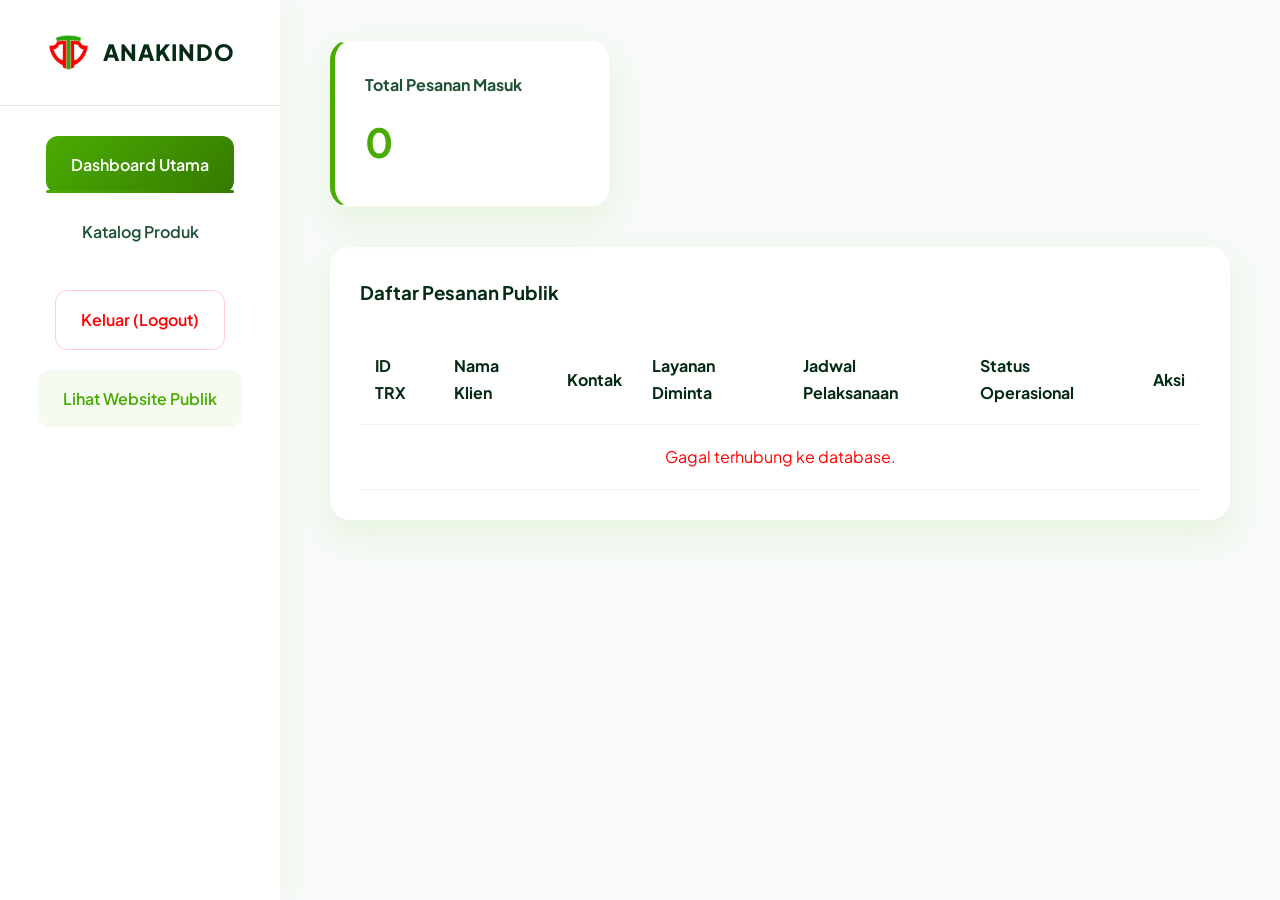
<file: admin.html>
<!DOCTYPE html>
<html lang="id">
<head>
    <meta charset="UTF-8">
    <meta name="viewport" content="width=device-width, initial-scale=1.0">
    <title>Dashboard Admin - ANAKINDO</title>
    <link rel="stylesheet" href="assets/css/style.css">
    <script>    
        function logoutAdmin() {
            try { localStorage.removeItem('isAdmin'); } catch(e) {}
            window.location.replace('login.html');
        }
    </script>
    <style>
        body { background-color: var(--bg-light); display: flex; margin: 0; min-height: 100vh; overflow-x: hidden; }
        .admin-sidebar { width: 280px; background: var(--white); box-shadow: 5px 0 25px rgba(74, 172, 2, 0.05); position: fixed; height: 100vh; display: flex; flex-direction: column; z-index: 2000; transition: transform 0.4s ease; }
        .admin-nav { padding: 30px 20px; display: flex; flex-direction: column; gap: 10px; }
        .admin-nav a { text-decoration: none; color: var(--text-muted); font-weight: 600; padding: 15px 25px; border-radius: 12px; transition: all 0.3s ease; cursor: pointer; }
        .admin-nav a:hover, .admin-nav a.active { background: var(--fade-green); color: var(--white); }
        .admin-main { margin-left: 280px; width: calc(100% - 280px); padding: 40px 50px; transition: margin 0.4s ease, width 0.4s ease; }
        .stat-grid { display: grid; grid-template-columns: repeat(3, 1fr); gap: 30px; margin-bottom: 40px; }
        .stat-card { background: var(--white); padding: 30px; border-radius: 20px; box-shadow: var(--shadow-float); position: relative; border: 1px solid rgba(74, 172, 2, 0.05); }
        .admin-table-container { background: var(--white); border-radius: 20px; padding: 30px; box-shadow: var(--shadow-float); margin-bottom: 30px; }
        table { width: 100%; border-collapse: collapse; }
        th, td { padding: 18px 15px; text-align: left; border-bottom: 1px solid rgba(74, 172, 2, 0.1); }
        .admin-mobile-toggle { display: none; }
        
        /* Styling untuk dropdown status */
        .select-status { padding: 8px 12px; border-radius: 8px; border: 1px solid rgba(74, 172, 2, 0.3); background: var(--bg-light); font-weight: 600; color: var(--text-main); cursor: pointer; outline: none; }
        .select-status:focus { border-color: var(--brand-green); }

        @media (max-width: 992px) {
            .admin-sidebar { transform: translateX(-100%); } 
            .admin-sidebar.active { transform: translateX(0); } 
            .admin-main { margin-left: 0; width: 100%; padding: 20px; padding-top: 80px; } 
            .admin-mobile-toggle { display: block; position: fixed; top: 15px; left: 15px; z-index: 2001; background: var(--fade-green); color: var(--white); border: none; padding: 10px 15px; border-radius: 8px; cursor: pointer; box-shadow: var(--shadow-btn); font-weight: bold; }
            .stat-grid { grid-template-columns: 1fr; gap: 20px; margin-bottom: 30px;}
            .admin-table-container { overflow-x: auto; padding: 15px; }
            table { min-width: 800px; } 
        }
    </style>
</head>
<body>
    
    <button class="admin-mobile-toggle" id="adminToggle" onclick="var sidebar = document.getElementById('adminSidebar'); sidebar.classList.toggle('active'); this.innerHTML = sidebar.classList.contains('active') ? '✕ Tutup' : '☰ Menu Admin';">☰ Menu Admin</button>
    
    <aside class="admin-sidebar" id="adminSidebar">
        <div class="admin-logo" style="display: flex; align-items: center; justify-content: center; gap: 12px; padding: 30px; border-bottom: 1px solid rgba(0,0,0,0.1);">
            <img src="assets/img/logo.png" alt="Logo" style="max-width: 45px;">
            <span class="logo-text" style="font-size: 1.4rem; font-weight: 800; color: var(--text-main);">ANAKINDO</span>
        </div>
        <nav class="admin-nav">
            <a id="nav-dashboard" class="active" onclick="gantiTab('dashboard')">Dashboard Utama</a>
            <a id="nav-katalog" onclick="gantiTab('katalog')">Katalog Produk</a>
            <a onclick="logoutAdmin()" style="color: var(--brand-red); border: 1px solid rgba(252, 3, 3, 0.2); margin-top: 20px;">Keluar (Logout)</a>
            <a href="index.html" style="margin-top: 10px; text-align: center; background: rgba(74, 172, 2, 0.05); color: var(--brand-green);">Lihat Website Publik</a>
        </nav>
    </aside>

    <main class="admin-main">
        
        <div id="tab-dashboard">
            <div class="stat-grid">
                <div class="stat-card" style="border-left: 5px solid var(--brand-green);">
                    <h4 style="margin:0; color:var(--text-muted);">Total Pesanan Masuk</h4>
                    <h2 id="totalPesanan" style="font-size: 2.5rem; color: var(--brand-green); margin: 10px 0 0 0;">0</h2>
                </div>
            </div>

            <div class="admin-table-container">
                <h3 style="margin-bottom: 25px; color: var(--text-main);">Daftar Pesanan Publik</h3>
                <table>
                    <thead>
                        <tr>
                            <th>ID TRX</th>
                            <th>Nama Klien</th>
                            <th>Kontak</th>
                            <th>Layanan Diminta</th>
                            <th>Jadwal Pelaksanaan</th>
                            <th>Status Operasional</th>
                            <th>Aksi</th>
                        </tr>
                    </thead>
                    <tbody id="tabelAdminLokal">
                        </tbody>
                </table>
            </div>
        </div>

        <div id="tab-katalog" style="display: none;">
            <div class="admin-table-container">
                <div style="display: flex; justify-content: space-between; align-items: center; margin-bottom: 25px;">
                    <h3 style="margin: 0; color: var(--text-main);">Manajemen Katalog Jasa</h3>
                    <button class="btn-sm" style="background: var(--brand-green); padding: 10px 20px; font-size: 1rem;">+ Tambah Jasa Baru</button>
                </div>
                <table>
                    <thead>
                        <tr>
                            <th>ID Jasa</th>
                            <th>Nama Layanan</th>
                            <th>Kategori</th>
                            <th>Harga Dasar (Rp)</th>
                            <th>Satuan</th>
                        </tr>
                    </thead>
                    <tbody id="tabelKatalog">
                        </tbody>
                </table>
            </div>
        </div>

    </main>

    <script>
        // FUNGSI BERPINDAH TAB
        function gantiTab(tab) {
            document.getElementById('tab-dashboard').style.display = tab === 'dashboard' ? 'block' : 'none';
            document.getElementById('tab-katalog').style.display = tab === 'katalog' ? 'block' : 'none';

            document.getElementById('nav-dashboard').classList.toggle('active', tab === 'dashboard');
            document.getElementById('nav-katalog').classList.toggle('active', tab === 'katalog');

            if(tab === 'katalog') {
                muatDataKatalog();
            } else {
                muatDataPesanan();
            }
        }

        // FUNGSI MEMUAT DATA PESANAN DARI DATABASE
        async function muatDataPesanan() {
            var tbody = document.getElementById('tabelAdminLokal');
            var totalEl = document.getElementById('totalPesanan');
            
            try {
                // UBAH 'nama_folder_anda' sesuai folder XAMPP Anda
                const response = await fetch('http://localhost/anakindo/get_pesanan.php');
                const result = await response.json();
                
                if (result.sukses) {
                    const orders = result.data;
                    if (totalEl) totalEl.innerText = orders.length;
                    
                    if (orders.length === 0) {
                        tbody.innerHTML = '<tr><td colspan="7" style="text-align:center; padding: 30px; color: #888;">Belum ada pesanan masuk di database.</td></tr>';
                        return;
                    }
                    
                    tbody.innerHTML = '';
                    orders.forEach(function(order) {
                        var detailPopUp = "LOKASI:\\n" + (order.alamat || "Tidak ada") + "\\n\\nKELUHAN / KEBUTUHAN:\\n" + (order.deskripsi || "Tidak ada");
                        var nomorWA = order.nomor ? order.nomor.replace(/^0/, '62') : '';
                        var teksSapaan = `Halo Kak ${order.nama}, saya admin dari ANAKINDO. \n\nKami telah menerima pesanan Anda untuk layanan *${order.layanan}* yang dijadwalkan pada tanggal *${order.tanggal || '-'}*. \n\nApakah kita bisa berdiskusi lebih lanjut mengenai detail persiapan dan lokasinya?`;
                        var pesanURL = encodeURIComponent(teksSapaan);
                        
                        tbody.innerHTML += `
                            <tr>
                                <td style="font-weight: bold; color: var(--brand-green);">#${order.order_id}</td>
                                <td>${order.nama}</td>
                                <td>
                                    ${order.nomor || '-'}<br>
                                    ${order.nomor ? `<a href="https://wa.me/${nomorWA}?text=${pesanURL}" target="_blank" style="color: var(--brand-green); font-size: 0.8rem; text-decoration: none; font-weight: bold;">💬 Chat WA</a>` : ''}
                                </td>
                                <td>${order.layanan}</td>
                                <td><strong>${order.tanggal || '-'}</strong> | ${order.waktu || '-'} WIB</td> 
                                
                                <td>
                                    <select class="select-status" onchange="ubahStatus('${order.order_id}', this.value)">
                                        <option value="Menunggu" ${order.status === 'Menunggu' ? 'selected' : ''}>Menunggu</option>
                                        <option value="Diproses" ${order.status === 'Diproses' ? 'selected' : ''}>Diproses</option>
                                        <option value="Selesai" ${order.status === 'Selesai' ? 'selected' : ''}>Selesai</option>
                                        <option value="Batal" ${order.status === 'Batal' ? 'selected' : ''}>Batal</option>
                                    </select>
                                </td>

                                <td><button class="btn-sm" style="background: var(--fade-green); color: white; border: none; padding: 8px 15px; border-radius: 5px; cursor: pointer;" onclick="alert('${detailPopUp}')">Detail</button></td>
                            </tr>
                        `;
                    });
                }
            } catch (error) {
                console.error("Error:", error);
                tbody.innerHTML = '<tr><td colspan="7" style="text-align:center; color: red;">Gagal terhubung ke database.</td></tr>';
            }
        }

        // FUNGSI MEMUAT DATA KATALOG
        async function muatDataKatalog() {
            var tbody = document.getElementById('tabelKatalog');
            try {
                // UBAH 'nama_folder_anda' sesuai folder XAMPP Anda
                const response = await fetch('http://localhost/anakindo/get_katalog.php');
                const result = await response.json();
                
                if (result.sukses) {
                    tbody.innerHTML = '';
                    result.data.forEach(function(item) {
                        // Format angka ke Rupiah
                        var harga = new Intl.NumberFormat('id-ID').format(item.harga_dasar);
                        
                        tbody.innerHTML += `
                            <tr>
                                <td style="font-weight: bold; color: var(--text-muted);">SVC-${item.id}</td>
                                <td style="font-weight: 600;">${item.nama_layanan}</td>
                                <td>${item.kategori}</td>
                                <td>Rp ${harga}</td>
                                <td>Per ${item.satuan_harga}</td>
                            </tr>
                        `;
                    });
                }
            } catch (error) {
                tbody.innerHTML = '<tr><td colspan="5" style="text-align:center; color: red;">Gagal memuat katalog.</td></tr>';
            }
        }

        // FUNGSI MENGUBAH STATUS PESANAN KE DATABASE
        async function ubahStatus(orderId, statusBaru) {
            try {
                // UBAH 'nama_folder_anda' sesuai folder XAMPP Anda
                const response = await fetch('http://localhost/anakindo/update_status.php', {
                    method: 'POST',
                    headers: { 'Content-Type': 'application/json' },
                    body: JSON.stringify({ order_id: orderId, status_baru: statusBaru })
                });

                const result = await response.json();
                if (result.sukses) {
                    alert(`Status pesanan #${orderId} berhasil diubah menjadi ${statusBaru}.`);
                } else {
                    alert("Gagal mengubah status: " + result.pesan);
                    muatDataPesanan(); // Kembalikan tabel ke kondisi awal jika gagal
                }
            } catch (error) {
                alert("Terjadi kesalahan jaringan.");
                muatDataPesanan();
            }
        }

        // Muat data pesanan pertama kali halaman dibuka
        document.addEventListener("DOMContentLoaded", muatDataPesanan);
    </script>
</body>
</html>
</file>
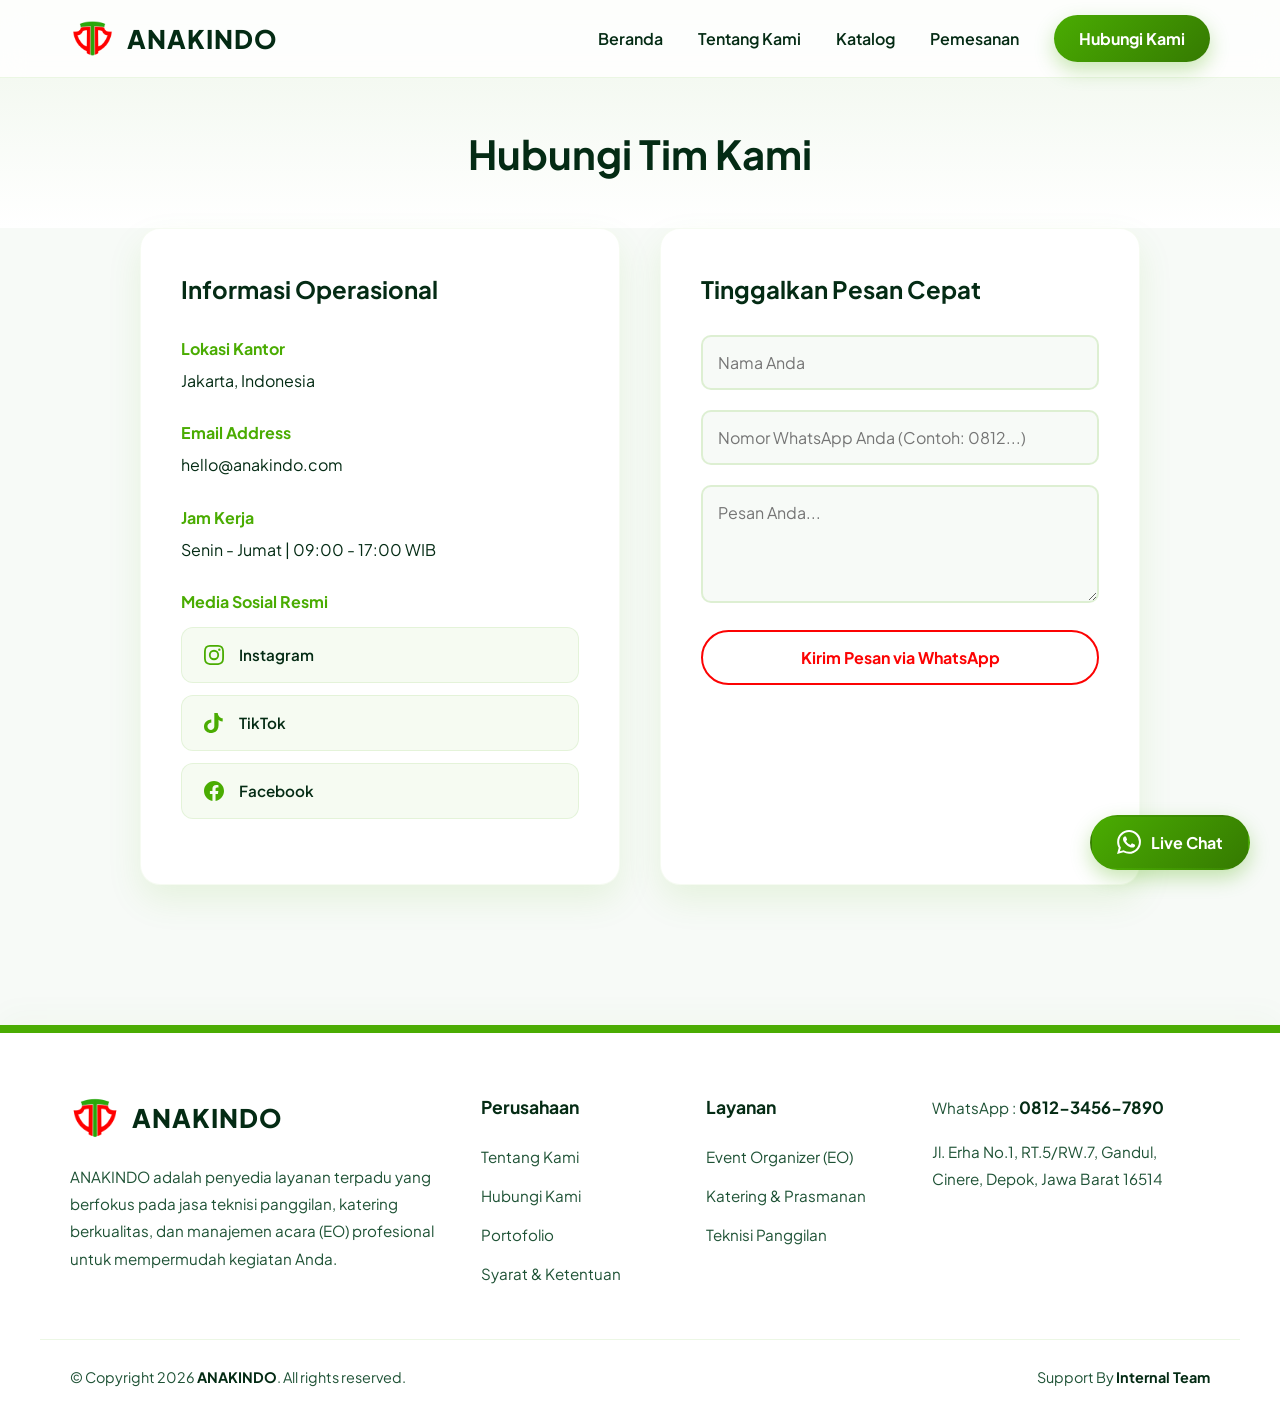
<file: kontak.html>
<!DOCTYPE html>
<html lang="id">
<head>
    <meta charset="UTF-8">
    <meta name="viewport" content="width=device-width, initial-scale=1.0">
    <title>Hubungi Kami - ANAKINDO</title>
    <link rel="stylesheet" href="assets/css/style.css">
    <link rel="icon" type="image/x-icon" href="assets/img/favicon.ico">
    <style>
        .inner-hero { padding: 120px 30px 40px; background: var(--bg-hero); text-align: center; }
        .contact-grid { display: grid; grid-template-columns: 1fr 1fr; gap: 40px; max-width: 1000px; margin: 0 auto; }
        .contact-info { background: var(--white); padding: 40px; border-radius: 20px; box-shadow: var(--shadow-float); }
        .info-item { margin-bottom: 25px; }
        .info-item h4 { color: var(--brand-green); margin-bottom: 5px; }
        
        /* GAYA TOMBOL MEDIA SOSIAL VERTIKAL DENGAN LOGO RESMI SVG */
        .social-links-container { display: flex; flex-direction: column; gap: 12px; margin-top: 12px; }
        
        .social-btn { 
            text-decoration: none; 
            color: var(--text-main); 
            font-weight: 600; 
            display: flex; 
            align-items: center; 
            gap: 15px; 
            background: rgba(74, 172, 2, 0.05); 
            padding: 14px 22px; 
            border-radius: 12px; 
            transition: all 0.3s ease; 
            font-size: 0.95rem; 
            border: 1px solid rgba(74, 172, 2, 0.1); 
        }
        
        /* Mengatur Ukuran dan Warna Ikon SVG Resmi */
        .social-btn svg { 
            width: 20px; 
            height: 20px; 
            fill: var(--brand-green); /* Warna default hijau sesuai tema ANAKINDO */
            transition: all 0.3s ease; 
        }
        
        /* Efek Hover Elegan: Background Hijau, Teks & SVG otomatis Putih */
        .social-btn:hover { 
            background: var(--fade-green); 
            color: var(--white); 
            border-color: transparent; 
            transform: translateX(6px); 
            box-shadow: var(--shadow-btn); 
        }
        
        .social-btn:hover svg { 
            fill: var(--white); /* Ubah ikon jadi putih saat disorot */
            transform: scale(1.1); /* Sedikit membesar biar dinamis */
        }
    </style>
</head>
<body>
    <header>
        <div class="nav-container">
            <div class="logo">
                <a href="login.html" style="display: flex; align-items: center; gap: 12px; text-decoration: none; cursor: default;">
                    <img src="assets/img/logo.png" alt="ANAKINDO Logo">
                    <span class="logo-text">ANAKINDO</span>
                </a>
            </div>
            <div class="mobile-menu-btn" id="mobileMenuBtn" style="padding: 5px 15px; user-select: none;" onclick="var nav = document.getElementById('mainNav'); nav.classList.toggle('active'); this.innerHTML = nav.classList.contains('active') ? '✕' : '☰';">☰</div>
            <nav id="mainNav">
                <a href="index.html">Beranda</a>
                <a href="tentang.html">Tentang Kami</a>
                <a href="katalog.html">Katalog</a>
                <a href="pesan.html">Pemesanan</a>
                <a href="https://wa.me/6281282000025?text=Halo%20Tim%20ANAKINDO,%20saya%20ingin%20konsultasi%20gratis%20mengenai%20kebutuhan%20jasa%20saya." class="btn btn-primary" target="_blank" style="padding: 10px 25px; color: white;">Hubungi Kami</a>
            </nav>
        </div>
    </header>

    <div class="inner-hero">
        <h1 style="font-size: 2.5rem; color: var(--text-main);">Hubungi Tim Kami</h1>
    </div>

    <section class="section-container" style="padding-top: 0;">
        <div class="contact-grid">
            <div class="contact-info">
                <h3 style="margin-bottom: 25px; font-size: 1.5rem;">Informasi Operasional</h3>
                <div class="info-item">
                    <h4>Lokasi Kantor</h4>
                    <p>Jakarta, Indonesia</p>
                </div>
                <div class="info-item">
                    <h4>Email Address</h4>
                    <p>hello@anakindo.com</p>
                </div>
                <div class="info-item">
                    <h4>Jam Kerja</h4>
                    <p>Senin - Jumat | 09:00 - 17:00 WIB</p>
                </div>
                
                <div class="info-item">
                    <h4>Media Sosial Resmi</h4>
                    <div class="social-links-container">
                        
                        <a href="https://instagram.com/anakindo" target="_blank" class="social-btn">
                            <svg viewBox="0 0 24 24"><path d="M12 2.163c3.204 0 3.584.012 4.85.07 3.252.148 4.771 1.691 4.919 4.919.058 1.265.069 1.645.069 4.849 0 3.205-.012 3.584-.069 4.849-.149 3.225-1.664 4.771-4.919 4.919-1.266.058-1.644.07-4.85.07-3.204 0-3.584-.012-4.849-.07-3.26-.149-4.771-1.699-4.919-4.92-.058-1.265-.07-1.644-.07-4.849 0-3.204.013-3.583.07-4.849.149-3.227 1.664-4.771 4.919-4.919 1.266-.057 1.645-.069 4.849-.069zM12 0C8.741 0 8.333.014 7.053.072 2.695.272.273 2.69.073 7.051.014 8.333 0 8.741 0 12c0 3.259.014 3.668.072 4.948.2 4.358 2.618 6.78 6.98 6.98 1.281.058 1.689.072 4.948.072 3.259 0 3.668-.014 4.948-.072 4.354-.2 6.782-2.618 6.979-6.98.059-1.28.073-1.689.073-4.948 0-3.259-.014-3.667-.072-4.947-.196-4.354-2.617-6.78-6.979-6.98C15.668.014 15.259 0 12 0zm0 5.838a6.162 6.162 0 100 12.324 6.162 6.162 0 000-12.324zM12 16a4 4 0 110-8 4 4 0 010 8zm6.406-11.845a1.44 1.44 0 100 2.881 1.44 1.44 0 000-2.881z"/></svg>
                            Instagram
                        </a>
                        
                        <a href="https://tiktok.com/@anakindo" target="_blank" class="social-btn">
                            <svg viewBox="0 0 24 24"><path d="M12.525.02c1.31-.02 2.61-.01 3.91-.02.08 1.53.63 3.02 1.65 4.17 1.13 1.24 2.69 2.01 4.34 2.24v3.83c-1.42-.06-2.82-.55-4.01-1.34-.35-.23-.67-.5-.97-.79v6.54c.01 1.76-.41 3.52-1.26 5.03-.89 1.57-2.28 2.84-3.95 3.56-1.72.75-3.64.99-5.5.68-1.81-.31-3.51-1.25-4.81-2.58C.65 20.03-.04 18.17 0 16.22c-.03-2 .68-3.97 2.01-5.46 1.35-1.52 3.25-2.51 5.31-2.77.47-.06.94-.08 1.42-.06v3.91c-.81-.08-1.63.09-2.36.47-.78.41-1.42 1.07-1.8 1.88-.41.87-.51 1.87-.27 2.81.23.94.77 1.77 1.52 2.38.78.63 1.77.94 2.78.88 1.01-.05 1.97-.5 2.67-1.24.73-.78 1.12-1.82 1.1-2.89V0h1.33z"/></svg>
                            TikTok
                        </a>
                        
                        <a href="https://facebook.com/anakindo" target="_blank" class="social-btn">
                            <svg viewBox="0 0 24 24"><path d="M24 12.073c0-6.627-5.373-12-12-12s-12 5.373-12 12c0 5.99 4.388 10.954 10.125 11.854v-8.385H7.078v-3.47h3.047V9.43c0-3.007 1.792-4.669 4.533-4.669 1.312 0 2.686.235 2.686.235v2.953H15.83c-1.491 0-1.956.925-1.956 1.874v2.25h3.328l-.532 3.47h-2.796v8.385C19.612 23.027 24 18.062 24 12.073z"/></svg>
                            Facebook
                        </a>

                    </div>
                </div>
            </div>
            
            <div class="contact-info">
                <h3 style="margin-bottom: 25px; font-size: 1.5rem;">Tinggalkan Pesan Cepat</h3>
                <form id="kontakForm">
                    <input type="text" name="nama" placeholder="Nama Anda" style="width:100%; padding:15px; border:2px solid rgba(74, 172, 2, 0.15); border-radius:10px; margin-bottom:20px;" required>
                    <input type="tel" name="nomor" placeholder="Nomor WhatsApp Anda (Contoh: 0812...)" style="width:100%; padding:15px; border:2px solid rgba(74, 172, 2, 0.15); border-radius:10px; margin-bottom:20px;" required>
                    <textarea name="pesan" rows="4" placeholder="Pesan Anda..." style="width:100%; padding:15px; border:2px solid rgba(74, 172, 2, 0.15); border-radius:10px; margin-bottom:20px;" required></textarea>
                    <button type="submit" class="btn btn-secondary" style="width: 100%;">Kirim Pesan via WhatsApp</button>
                </form>
            </div>
        </div>
    </section>

    <footer class="main-footer">
        <div class="footer-container">
            <div class="footer-col brand-col">
                <div class="logo-wrapper">
                    <img src="assets/img/logo.png" alt="ANAKINDO Logo">
                    <span class="logo-text">ANAKINDO</span>
                </div>
                <p>ANAKINDO adalah penyedia layanan terpadu yang berfokus pada jasa teknisi panggilan, katering berkualitas, dan manajemen acara (EO) profesional untuk mempermudah kegiatan Anda.</p>
            </div>
            <div class="footer-col">
                <h4>Perusahaan</h4>
                <ul>
                    <li><a href="tentang.html">Tentang Kami</a></li>
                    <li><a href="kontak.html">Hubungi Kami</a></li>
                    <li><a href="portofolio.html">Portofolio</a></li>
                    <li><a href="syarat.html">Syarat & Ketentuan</a></li>
                </ul>
            </div>
            <div class="footer-col">
                <h4>Layanan</h4>
                <ul>
                    <li><a href="katalog.html">Event Organizer (EO)</a></li>
                    <li><a href="katalog.html">Katering & Prasmanan</a></li>
                    <li><a href="katalog.html">Teknisi Panggilan</a></li>
                </ul>
            </div>
            <div class="footer-col contact-col">
                <p>WhatsApp : <strong style="color: var(--text-main); font-size: 1.05rem;">0812-3456-7890</strong></p>
                <p>Jl. Erha No.1, RT.5/RW.7, Gandul, Cinere, Depok, Jawa Barat 16514</p>
            </div>
        </div>
        <div class="footer-bottom">
            <div>&copy; Copyright 2026 <strong style="color: var(--text-main);">ANAKINDO</strong>. All rights reserved.</div>
            <div>Support By <strong style="color: var(--text-main);">Internal Team</strong></div>
        </div>
    </footer>
    
    <a href="https://wa.me/6282223517367" class="floating-chat" target="_blank">
        <svg viewBox="0 0 24 24"><path d="M17.472 14.382c-.297-.149-1.758-.867-2.03-.967-.273-.099-.471-.148-.67.15-.197.297-.767.966-.94 1.164-.173.199-.347.223-.644.075-.297-.15-1.255-.463-2.39-1.475-.883-.788-1.48-1.761-1.653-2.059-.173-.297-.018-.458.13-.606.134-.133.298-.347.446-.52.149-.174.198-.298.298-.497.099-.198.05-.371-.025-.52-.075-.149-.669-1.612-.916-2.207-.242-.579-.487-.5-.669-.51-.173-.008-.371-.01-.57-.01-.198 0-.52.074-.792.372-.272.297-1.04 1.016-1.04 2.479 0 1.462 1.065 2.875 1.213 3.074.149.198 2.096 3.2 5.077 4.487.709.306 1.262.489 1.694.625.712.227 1.36.195 1.871.118.571-.085 1.758-.719 2.006-1.413.248-.694.248-1.289.173-1.413-.074-.124-.272-.198-.57-.347m-5.421 7.403h-.004a9.87 9.87 0 01-5.031-1.378l-.361-.214-3.741.982.998-3.648-.235-.374a9.86 9.86 0 01-1.51-5.26c.001-5.45 4.436-9.884 9.888-9.884 2.64 0 5.122 1.03 6.988 2.898a9.825 9.825 0 012.893 6.994c-.003 5.45-4.437 9.884-9.885 9.884m8.413-18.297A11.815 11.815 0 0012.05 0C5.495 0 .16 5.335.157 11.892c0 2.096.547 4.142 1.588 5.945L.057 24l6.305-1.654a11.882 11.882 0 005.683 1.448h.005c6.554 0 11.89-5.335 11.893-11.893a11.821 11.821 0 00-3.48-8.413z"/></svg>
        Live Chat
    </a>

    <script>
        document.addEventListener('DOMContentLoaded', function() {
            const kontakForm = document.getElementById('kontakForm');
            
            if (kontakForm) {
                kontakForm.addEventListener('submit', function(e) {
                    e.preventDefault(); 
                    
                    try {
                        const formData = new FormData(kontakForm);
                        const namaKlien = formData.get('nama');
                        const nomorKlien = formData.get('nomor');
                        const pesanKlien = formData.get('pesan');
                        
                        // Format pesan untuk WhatsApp
                        const teksSapaan = `Halo Tim ANAKINDO, saya *${namaKlien}*.\nNomor Kontak: ${nomorKlien}\n\nSaya ingin menyampaikan pesan:\n_"${pesanKlien}"_\n\nMohon informasi lebih lanjut. Terima kasih.`;
                        
                        const pesanURL = encodeURIComponent(teksSapaan);
                        const nomorWAAdmin = "6281282000025";
                        
                        // Eksekusi buka WhatsApp
                        window.open(`https://wa.me/${nomorWAAdmin}?text=${pesanURL}`, '_blank');
                        
                        // Kosongkan form
                        kontakForm.reset();
                        
                    } catch (error) {
                        console.error("Terjadi error pada form kontak:", error);
                        alert("Maaf, sistem sedang memproses. Silakan klik tombol Live Chat di pojok bawah.");
                    }
                });
            }
        });
    </script>
</body>
</html>
</file>
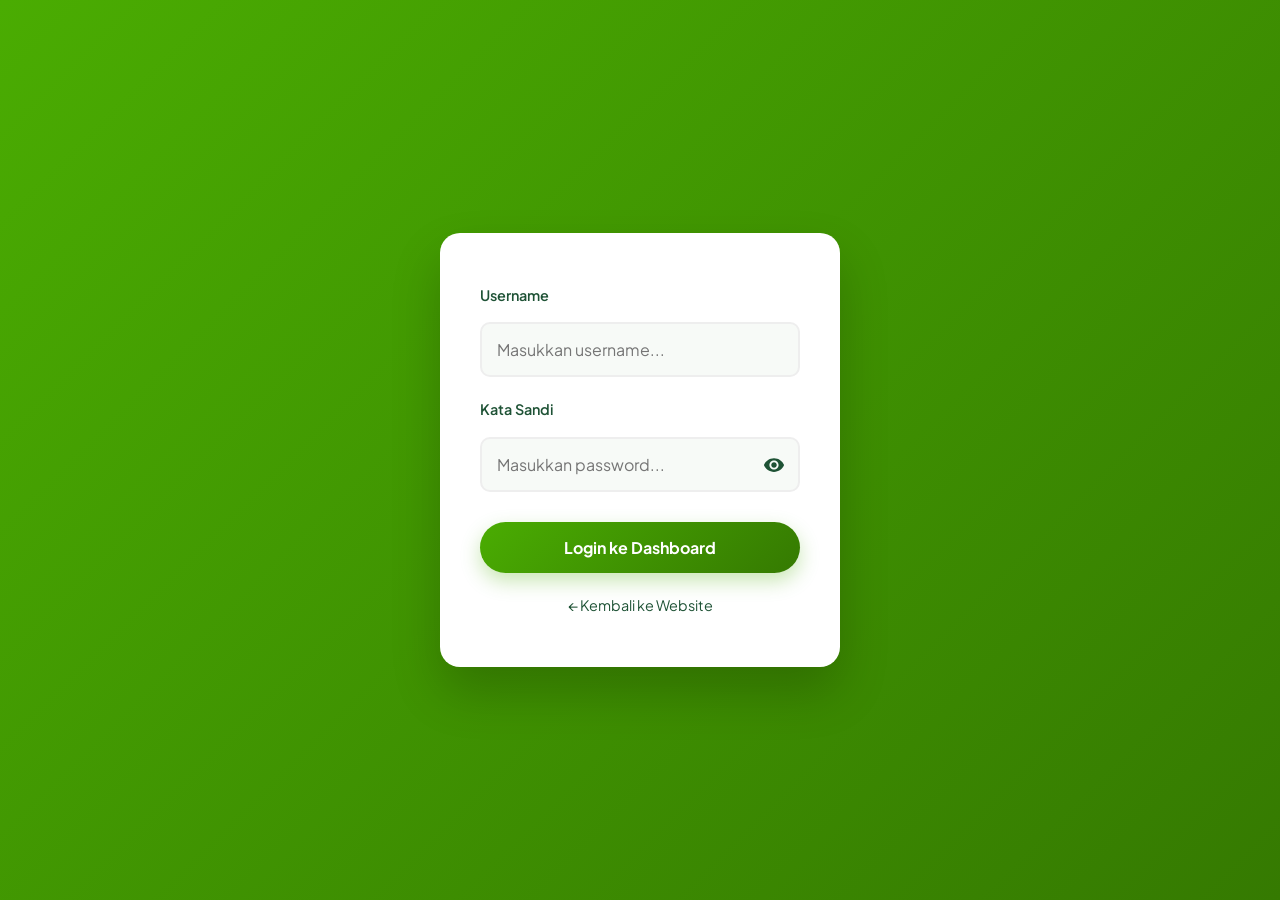
<file: login.html>
<!DOCTYPE html>
<html lang="id">
<head>
    <meta charset="UTF-8">
    <meta name="viewport" content="width=device-width, initial-scale=1.0">
    <title>Admin Login - ANAKINDO</title>
    <link rel="stylesheet" href="assets/css/style.css">
    <link rel="icon" type="image/x-icon" href="assets/img/favicon.ico">
    <style>
        body { background: var(--fade-green); display: flex; align-items: center; justify-content: center; min-height: 100vh; }
        .login-box { background: var(--white); padding: 50px 40px; border-radius: 20px; box-shadow: 0 25px 50px rgba(0,0,0,0.2); width: 100%; max-width: 400px; text-align: center; }
        .login-box img { max-width: 150px; margin-bottom: 30px; }
        .form-group { margin-bottom: 20px; text-align: left; }
        label { color: var(--text-muted); font-size: 0.9rem; font-weight: 600; }
        input { width: 100%; padding: 15px; border: 2px solid #eee; border-radius: 10px; background: var(--bg-light); color: var(--text-main); transition: 0.3s; margin-top: 5px; }
        input:focus { border-color: var(--brand-green); outline: none; background: var(--white); }
    </style>
</head>
<body>
    <div class="login-box">
        <form id="loginForm">
            <div class="form-group">
                <label>Username</label>
                <input type="text" name="username" placeholder="Masukkan username..." required autocomplete="off">
            </div>
            
            <div class="form-group">
                <label>Kata Sandi</label>
                <div style="position: relative;">
                    <input type="password" id="passwordInput" name="password" placeholder="Masukkan password..." required style="padding-right: 45px;">
                    
                    <span onclick="togglePassword()" style="position: absolute; right: 15px; top: 55%; transform: translateY(-50%); cursor: pointer; color: var(--text-muted); display: flex; align-items: center; justify-content: center; transition: color 0.3s;" onmouseover="this.style.color='var(--brand-green)'" onmouseout="this.style.color='var(--text-muted)'">
                        <svg id="eyeIcon" viewBox="0 0 24 24" width="22" height="22" fill="currentColor">
                            <path d="M12 4.5C7 4.5 2.73 7.61 1 12c1.73 4.39 6 7.5 11 7.5s9.27-3.11 11-7.5c-1.73-4.39-6-7.5-11-7.5zM12 17c-2.76 0-5-2.24-5-5s2.24-5 5-5 5 2.24 5 5-2.24 5-5 5zm0-8c-1.66 0-3 1.34-3 3s1.34 3 3 3 3-1.34 3-3-1.34-3-3-3z"/>
                        </svg>
                    </span>
                </div>
            </div>
            
            <button type="submit" class="btn btn-primary" style="width: 100%; margin-top: 10px;">Login ke Dashboard</button>
        </form>

        <a href="index.html" style="display: block; margin-top: 20px; color: var(--text-muted); text-decoration: none; font-size: 0.9rem;">← Kembali ke Website</a>
    </div>
    
    <script>
        document.addEventListener('DOMContentLoaded', () => {
            const loginForm = document.getElementById('loginForm');
            if (loginForm) {
                loginForm.addEventListener('submit', (e) => {
                    e.preventDefault(); // Mencegah halaman me-refresh sendiri
                    const user = loginForm.username.value;
                    const pass = loginForm.password.value;

                    // Validasi username dan password
                    if (user === 'admin' && pass === 'anakindo123') {
                        sessionStorage.setItem('isAdmin', 'true');
                        window.location.href = 'admin.html';
                    } else {
                        alert('Akses Ditolak: Username atau Kata Sandi salah!');
                    }
                });
            }
        });
        function togglePassword() {
                var passInput = document.getElementById('passwordInput');
                var eyeIcon = document.getElementById('eyeIcon');
                
                if (passInput.type === 'password') {
                    passInput.type = 'text';
                    // Ubah menjadi ikon mata dicoret (Hide)
                    eyeIcon.innerHTML = '<path d="M12 7c2.76 0 5 2.24 5 5 0 .65-.13 1.26-.36 1.83l2.92 2.92c1.51-1.26 2.7-2.89 3.43-4.75-1.73-4.39-6-7.5-11-7.5-1.4 0-2.74.25-3.98.7l2.16 2.16C10.74 7.13 11.35 7 12 7zM2 4.27l2.28 2.28.46.46C3.08 8.3 1.78 10.02 1 12c1.73 4.39 6 7.5 11 7.5 1.55 0 3.03-.3 4.38-.84l.42.42L19.73 22 21 20.73 3.27 3 2 4.27zM7.53 9.8l1.55 1.55c-.05.21-.08.43-.08.65 0 1.66 1.34 3 3 3 .22 0 .44-.03.65-.08l1.55 1.55c-.67.33-1.41.53-2.2.53-2.76 0-5-2.24-5-5 0-.79.2-1.53.53-2.2zm4.31-.78l3.15 3.15.02-.16c0-1.66-1.34-3-3-3l-.17.01z"/>';
                } else {
                    passInput.type = 'password';
                    // Kembali ke ikon mata terbuka (Show)
                    eyeIcon.innerHTML = '<path d="M12 4.5C7 4.5 2.73 7.61 1 12c1.73 4.39 6 7.5 11 7.5s9.27-3.11 11-7.5c-1.73-4.39-6-7.5-11-7.5zM12 17c-2.76 0-5-2.24-5-5s2.24-5 5-5 5 2.24 5 5-2.24 5-5 5zm0-8c-1.66 0-3 1.34-3 3s1.34 3 3 3 3-1.34 3-3-1.34-3-3-3z"/>';
                }
            }
    </script>
</body>
</html>
</file>
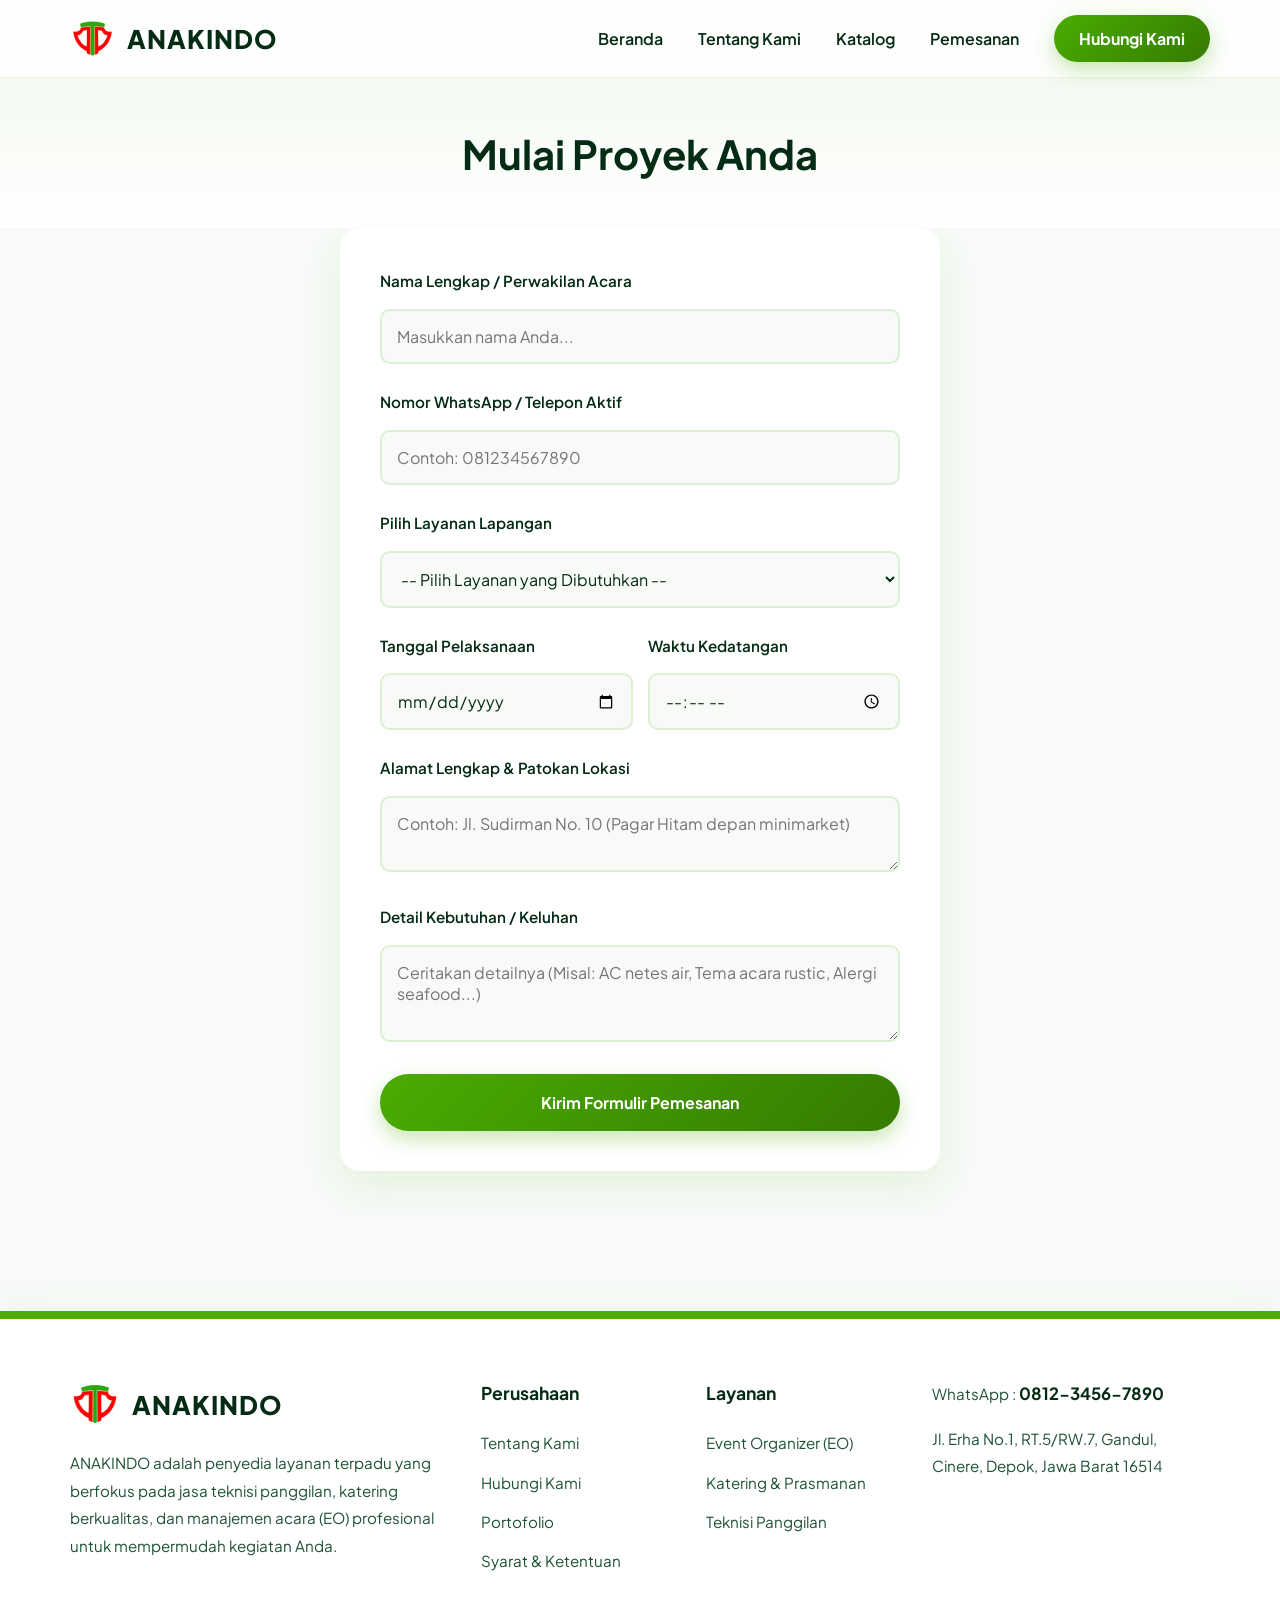
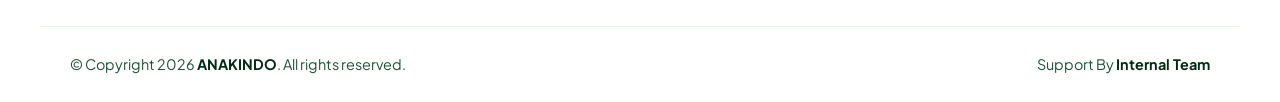
<file: pesan.html>
<!DOCTYPE html>
<html lang="id">
<head>
    <meta charset="UTF-8">
    <meta name="viewport" content="width=device-width, initial-scale=1.0">
    <title>Pemesanan - ANAKINDO</title>
    <link rel="icon" type="image/x-icon" href="assets/img/favicon.ico">
    <link rel="stylesheet" href="assets/css/style.css">
    <style>
        .inner-hero { padding: 120px 30px 40px; background: var(--bg-hero); text-align: center; }
        .form-container { max-width: 600px; margin: 0 auto; background: var(--white); padding: 40px; border-radius: 20px; box-shadow: var(--shadow-float); }
        .form-group { margin-bottom: 25px; text-align: left; }
        label { display: block; font-weight: 600; margin-bottom: 10px; color: var(--text-main); }
        input, select, textarea { width: 100%; padding: 15px; border: 2px solid rgba(74, 172, 2, 0.15); border-radius: 10px; background: var(--bg-light); color: var(--text-main); font-size: 1rem; transition: all 0.3s; }
        input:focus, select:focus, textarea:focus { outline: none; border-color: var(--brand-green); background: var(--white); }
    </style>
</head>
<body>
    <header>
        <div class="nav-container">
            <div class="logo">
                <a href="login.html" style="display: flex; align-items: center; gap: 12px; text-decoration: none; cursor: default;">
                    <img src="assets/img/logo.png" alt="ANAKINDO Logo">
                    <span class="logo-text">ANAKINDO</span>
                </a>
            </div>
            <div class="mobile-menu-btn" id="mobileMenuBtn" style="padding: 5px 15px; user-select: none;" onclick="var nav = document.getElementById('mainNav'); nav.classList.toggle('active'); this.innerHTML = nav.classList.contains('active') ? '✕' : '☰';">☰</div>
            <nav id="mainNav">
                <a href="index.html">Beranda</a>
                <a href="tentang.html">Tentang Kami</a>
                <a href="katalog.html">Katalog</a>
                <a href="pesan.html">Pemesanan</a>
                <a href="kontak.html" class="btn btn-primary" style="padding: 10px 25px; color: white;">Hubungi Kami</a>
            </nav>
        </div>
    </header>

    <div class="inner-hero">
        <h1 style="font-size: 2.5rem; color: var(--text-main);">Mulai Proyek Anda</h1>
    </div>

    <section class="section-container" style="padding-top: 0;">
        <div class="form-container">
            <form id="formPesanLokal" onsubmit="prosesPesanan(event)">
                <div class="form-group">
                    <label>Nama Lengkap / Perwakilan Acara</label>
                    <input type="text" name="nama" placeholder="Masukkan nama Anda..." required>
                </div>
                
                <div class="form-group">
                    <label>Nomor WhatsApp / Telepon Aktif</label>
                    <input type="tel" name="nomor" placeholder="Contoh: 081234567890" required>
                </div>
                <div class="form-group">
                    <label>Pilih Layanan Lapangan</label>
                    <select name="layanan" id="layananSelect" required>
                        <option value="" disabled selected>-- Pilih Layanan yang Dibutuhkan --</option>
                        <option value="1">Teknisi Panggilan</option>
                        <option value="2">Katering & Prasmanan</option>
                        <option value="3">Event Organizer (EO)</option>
                    </select>
                </div>

                <div style="display: grid; grid-template-columns: 1fr 1fr; gap: 15px;">
                    <div class="form-group">
                        <label>Tanggal Pelaksanaan</label>
                        <input type="date" name="tanggal" required>
                    </div>
                    <div class="form-group">
                        <label>Waktu Kedatangan</label>
                        <input type="time" name="waktu" required>
                    </div>
                </div>

                <div class="form-group">
                    <label>Alamat Lengkap & Patokan Lokasi</label>
                    <textarea name="alamat" rows="2" placeholder="Contoh: Jl. Sudirman No. 10 (Pagar Hitam depan minimarket)" required></textarea>
                </div>
                <div class="form-group">
                    <label>Detail Kebutuhan / Keluhan</label>
                    <textarea name="deskripsi" rows="3" placeholder="Ceritakan detailnya (Misal: AC netes air, Tema acara rustic, Alergi seafood...)"></textarea>
                </div>
                
                <button type="submit" class="btn btn-primary" style="width: 100%; padding: 18px;">Kirim Formulir Pemesanan</button>
            </form>
        </div>
    </section>

    <footer class="main-footer">
        <div class="footer-container">
            <div class="footer-col brand-col">
                <div class="logo-wrapper">
                    <img src="assets/img/logo.png" alt="ANAKINDO Logo">
                    <span class="logo-text">ANAKINDO</span>
                </div>
                <p>ANAKINDO adalah penyedia layanan terpadu yang berfokus pada jasa teknisi panggilan, katering berkualitas, dan manajemen acara (EO) profesional untuk mempermudah kegiatan Anda.</p>
            </div>
            <div class="footer-col">
                <h4>Perusahaan</h4>
                <ul>
                    <li><a href="tentang.html">Tentang Kami</a></li>
                    <li><a href="kontak.html">Hubungi Kami</a></li>
                    <li><a href="portofolio.html">Portofolio</a></li>
                    <li><a href="syarat.html">Syarat & Ketentuan</a></li>
                </ul>
            </div>
            <div class="footer-col">
                <h4>Layanan</h4>
                <ul>
                    <li><a href="katalog.html">Event Organizer (EO)</a></li>
                    <li><a href="katalog.html">Katering & Prasmanan</a></li>
                    <li><a href="katalog.html">Teknisi Panggilan</a></li>
                </ul>
            </div>
            <div class="footer-col contact-col">
                <p>WhatsApp : <strong style="color: var(--text-main); font-size: 1.05rem;">0812-3456-7890</strong></p>
                <p>Jl. Erha No.1, RT.5/RW.7, Gandul, Cinere, Depok, Jawa Barat 16514</p>
            </div>
        </div>
        <div class="footer-bottom">
            <div>&copy; Copyright 2026 <strong style="color: var(--text-main);">ANAKINDO</strong>. All rights reserved.</div>
            <div>Support By <strong style="color: var(--text-main);">Internal Team</strong></div>
        </div>
    </footer>
    
    <script>
        async function prosesPesanan(event) {
            event.preventDefault(); 
            
            var form = document.getElementById('formPesanLokal');
            var selectLayanan = document.getElementById('layananSelect');
            var tombolSubmit = form.querySelector('button[type="submit"]');

            // Ubah tombol jadi status loading
            tombolSubmit.innerText = "Memproses Pesanan...";
            tombolSubmit.disabled = true;
            
            var dataPesanan = {
                id: 'TRX-' + Math.floor(1000 + Math.random() * 9000),
                nama: form.nama.value,
                nomor: form.nomor.value,
                service_id: selectLayanan.value, 
                tanggal: form.tanggal.value, 
                waktu: form.waktu.value,     
                alamat: form.alamat.value,   
                deskripsi: form.deskripsi.value
            };

            try {
                // PERHATIAN: Ubah 'nama_folder_anda' sesuai dengan nama folder di htdocs
                const response = await fetch('http://localhost/anakindo/proses_pesanan.php', {
                    method: 'POST',
                    headers: {
                        'Content-Type': 'application/json'
                    },
                    body: JSON.stringify(dataPesanan)
                });

                const result = await response.json();

                if (result.sukses) {
                    alert("Luar biasa " + dataPesanan.nama + "! " + result.pesan);
                    form.reset();
                } else {
                    alert("Gagal: " + result.pesan);
                }

            } catch (error) {
                console.error('Error:', error);
                alert("Terjadi kesalahan koneksi. Pastikan XAMPP menyala dan URL folder benar.");
            } finally {
                tombolSubmit.innerText = "Kirim Formulir Pemesanan";
                tombolSubmit.disabled = false;
            }
        }
    </script>
</body>
</html>
</file>
<file: assets/css/style.css>
@import url('https://fonts.googleapis.com/css2?family=Plus+Jakarta+Sans:wght=400;500;600;700;800&display=swap');

:root {
    --white: #ffffff;
    --bg-light: #f7faf7;
    --text-main: #042b14;
    --text-muted: #1e5235;
    --brand-green: #4aac02;
    --brand-red: #fc0303;
    --fade-green: linear-gradient(135deg, #4aac02 0%, #357a01 100%);
    --fade-red: linear-gradient(135deg, #fc0303 0%, #b80000 100%);
    --bg-hero: linear-gradient(180deg, rgba(74, 172, 2, 0.05) 0%, rgba(255, 255, 255, 1) 100%);
    --shadow-float: 0 15px 35px rgba(74, 172, 2, 0.1);
    --shadow-btn: 0 8px 20px rgba(74, 172, 2, 0.3);
    --shadow-btn-red: 0 8px 20px rgba(252, 3, 3, 0.2);
}

* { box-sizing: border-box; margin: 0; padding: 0; font-family: 'Plus Jakarta Sans', sans-serif; }
body { background-color: var(--bg-light); color: var(--text-main); line-height: 1.7; overflow-x: hidden; }

/* ================= TOP NAVIGATION ================= */
header {
    position: fixed; top: 0; width: 100%; background: rgba(255, 255, 255, 0.85);
    backdrop-filter: blur(12px); -webkit-backdrop-filter: blur(12px);
    z-index: 1000; border-bottom: 1px solid rgba(74, 172, 2, 0.1); transition: all 0.3s ease;
}
.nav-container { max-width: 1200px; margin: 0 auto; display: flex; justify-content: space-between; align-items: center; padding: 15px 30px; }

/* LOGO BRANDING */
.logo { display: flex; align-items: center; gap: 12px; }
.logo img { height: 45px; }
.logo-text { font-size: 1.6rem; font-weight: 800; color: var(--text-main); letter-spacing: 1px; text-transform: uppercase; }

nav { display: flex; gap: 35px; align-items: center; }
nav a { text-decoration: none; color: var(--text-main); font-weight: 600; font-size: 1rem; position: relative; padding: 5px 0; transition: color 0.3s ease; }
nav a:hover, nav a.active { color: var(--brand-green); }
nav a::after { content: ''; position: absolute; bottom: 0; left: 0; width: 0%; height: 3px; background: var(--fade-green); transition: width 0.3s ease; border-radius: 2px; }
nav a:hover::after, nav a.active::after { width: 100%; }

/* ================= SECTIONS & HERO ================= */
.hero { padding: 160px 30px 100px 30px; background: var(--bg-hero); text-align: center; max-width: 1000px; margin: 0 auto; }
.hero h1 { font-size: 3.5rem; font-weight: 800; line-height: 1.2; margin-bottom: 20px; color: var(--text-main); }
.hero h1 span { background: var(--fade-green); -webkit-background-clip: text; -webkit-text-fill-color: transparent; }
.hero p { font-size: 1.2rem; color: var(--text-muted); margin-bottom: 40px; max-width: 700px; margin-left: auto; margin-right: auto; }
.hero-btns { display: flex; gap: 20px; justify-content: center; }

/* Komponen Halaman Dalam */
.inner-hero { padding: 120px 30px 60px; background: var(--bg-hero); text-align: center; }
.inner-hero h1 { font-size: 2.5rem; color: var(--text-main); }

/* BUTTONS */
.btn { padding: 15px 35px; border-radius: 50px; text-decoration: none; font-weight: 700; font-size: 1rem; transition: all 0.4s ease; border: none; cursor: pointer; display: inline-block; }
.btn-primary { background: var(--fade-green); color: var(--white); box-shadow: var(--shadow-btn); }
.btn-primary:hover { transform: translateY(-3px); box-shadow: 0 12px 25px rgba(74, 172, 2, 0.4); }
.btn-secondary { background: var(--white); color: var(--brand-red); border: 2px solid var(--brand-red); }
.btn-secondary:hover { background: var(--fade-red); color: var(--white); box-shadow: var(--shadow-btn-red); border-color: transparent; transform: translateY(-3px); }

/* GRID SERVICES & CARDS */
.section-container { max-width: 1200px; margin: 0 auto; padding: 80px 30px; }
.section-title { text-align: center; font-size: 2.5rem; margin-bottom: 15px; }
.section-subtitle { text-align: center; color: var(--text-muted); margin-bottom: 60px; font-size: 1.1rem; }
.grid-cards { display: grid; grid-template-columns: repeat(auto-fit, minmax(300px, 1fr)); gap: 30px; }
.card { background: var(--white); padding: 40px 30px; border-radius: 20px; box-shadow: var(--shadow-float); text-align: center; transition: all 0.4s ease; border: 1px solid rgba(74, 172, 2, 0.05); }
.card:hover { transform: translateY(-10px); border-color: var(--brand-green); box-shadow: 0 20px 40px rgba(74, 172, 2, 0.15); }
.card h3 { margin-bottom: 15px; font-size: 1.3rem; }
.card p { color: var(--text-muted); font-size: 0.95rem; }

.price-tag { color: var(--brand-red); font-weight: 800; font-size: 1.2rem; margin: 15px 0; }
.project-tag { display: inline-block; padding: 4px 12px; background: rgba(74, 172, 2, 0.1); color: var(--brand-green); font-size: 0.85rem; font-weight: 700; border-radius: 50px; margin-bottom: 12px; }
.project-client { font-size: 0.9rem; color: var(--text-muted); font-weight: 600; margin-top: 10px; }

/* ================= HALAMAN SYARAT & KETENTUAN ================= */
.content-box { max-width: 800px; margin: -20px auto 60px; background: var(--white); padding: 40px; border-radius: 20px; box-shadow: var(--shadow-float); }
.content-box h3 { color: var(--brand-green); margin-top: 30px; margin-bottom: 15px; font-size: 1.3rem; }
.content-box p, .content-box ul { color: var(--text-main); font-size: 1.05rem; line-height: 1.8; margin-bottom: 15px; }
.content-box ul { padding-left: 20px; }
.content-box li { margin-bottom: 10px; }

/* ================= FORMULIR & INPUT GLOBAL ================= */
.form-container { max-width: 600px; margin: 0 auto; background: var(--white); padding: 40px; border-radius: 20px; box-shadow: var(--shadow-float); }
.form-group { margin-bottom: 25px; text-align: left; }
label { display: block; font-weight: 600; margin-bottom: 10px; color: var(--text-main); font-size: 0.95rem; }
input, select, textarea { width: 100%; padding: 15px; border: 2px solid rgba(74, 172, 2, 0.15); border-radius: 10px; background: var(--bg-light); color: var(--text-main); font-size: 1rem; transition: all 0.3s; margin-top: 5px; }
input:focus, select:focus, textarea:focus { outline: none; border-color: var(--brand-green); background: var(--white); }

/* ================= HALAMAN KONTAK ================= */
.contact-grid { display: grid; grid-template-columns: 1fr 1fr; gap: 40px; max-width: 1000px; margin: 0 auto; }
.contact-info { background: var(--white); padding: 40px; border-radius: 20px; box-shadow: var(--shadow-float); border: 1px solid rgba(74, 172, 2, 0.05); }
.info-item { margin-bottom: 25px; }
.info-item h4 { color: var(--brand-green); margin-bottom: 5px; }

/* Gaya Tombol Media Sosial Resmi */
.social-links-container { display: flex; flex-direction: column; gap: 12px; margin-top: 12px; }
.social-btn { text-decoration: none; color: var(--text-main); font-weight: 600; display: flex; align-items: center; gap: 15px; background: rgba(74, 172, 2, 0.05); padding: 14px 22px; border-radius: 12px; transition: all 0.3s ease; font-size: 0.95rem; border: 1px solid rgba(74, 172, 2, 0.1); }
.social-btn svg { width: 20px; height: 20px; fill: var(--brand-green); transition: all 0.3s ease; }
.social-btn:hover { background: var(--fade-green); color: var(--white); border-color: transparent; transform: translateX(6px); box-shadow: var(--shadow-btn); }
.social-btn:hover svg { fill: var(--white); transform: scale(1.1); }

/* Gaya Khusus Form Kontak Jauh dari Inline Style */
#kontakForm input, #kontakForm textarea { margin-top: 0; margin-bottom: 20px; }
#kontakForm button { width: 100%; }

/* ================= HALAMAN PORTOFOLIO ================= */
.portfolio-timeline { max-width: 1000px; margin: 20px auto 40px auto; padding: 0 20px; }
.sort-control { max-width: 1000px; margin: 0 auto; padding: 0 20px; display: flex; justify-content: flex-end; margin-top: -20px; position: relative; z-index: 10; }
.sort-select { padding: 10px 20px; border-radius: 50px; border: 2px solid rgba(74, 172, 2, 0.2); background: var(--white); color: var(--text-main); font-weight: 700; font-size: 0.95rem; cursor: pointer; outline: none; transition: 0.3s; box-shadow: var(--shadow-float); }
.sort-select:focus, .sort-select:hover { border-color: var(--brand-green); }
.portfolio-row { display: flex; align-items: center; gap: 60px; margin-bottom: 80px; position: relative; transition: all 0.5s ease; }
.portfolio-row.reverse { flex-direction: row-reverse; }
.portfolio-text { flex: 1; }
.portfolio-box { width: 400px; height: 250px; position: relative; border-radius: 20px; overflow: hidden; background: var(--fade-green); box-shadow: var(--shadow-float); display: flex; align-items: center; justify-content: center; }
.portfolio-box::before { content: ""; position: absolute; width: 100%; height: 100%; background-image: radial-gradient(circle at 30% 20%, rgba(255,255,255,0.15) 0%, transparent 50%), radial-gradient(circle at 80% 70%, rgba(0,0,0,0.1) 0%, transparent 50%); opacity: 0.8; }
.fading-overlay { position: absolute; top: 0; left: 0; width: 100%; height: 100%; background: linear-gradient(135deg, rgba(4, 43, 20, 0) 20%, rgba(4, 43, 20, 0.75) 100%); z-index: 1; }
.year-display { position: absolute; bottom: 25px; right: 30px; font-size: 3.5rem; font-weight: 800; color: rgba(255, 255, 255, 0.9); z-index: 2; letter-spacing: -2px; line-height: 1; text-shadow: 0 4px 15px rgba(0,0,0,0.2); }
.box-icon { font-size: 60px; z-index: 2; opacity: 0.85; filter: drop-shadow(0 4px 10px rgba(0,0,0,0.15)); }

/* ================= HALAMAN LOGIN KHUSUS ================= */
.login-body { background: var(--fade-green); display: flex; align-items: center; justify-content: center; min-height: 100vh; }
.login-box { background: var(--white); padding: 50px 40px; border-radius: 20px; box-shadow: 0 25px 50px rgba(0,0,0,0.2); width: 100%; max-width: 400px; text-align: center; }
.login-box img { max-width: 150px; margin-bottom: 30px; }

/* ================= HALAMAN ADMIN PANEL ================= */
.admin-body { background-color: var(--bg-light); display: flex; margin: 0; min-height: 100vh; overflow-x: hidden; }
.admin-sidebar { width: 280px; background: var(--white); box-shadow: 5px 0 25px rgba(74, 172, 2, 0.05); position: fixed; height: 100vh; display: flex; flex-direction: column; z-index: 2000; transition: transform 0.4s ease; }
.admin-nav { padding: 30px 20px; display: flex; flex-direction: column; gap: 10px; }
.admin-nav a { text-decoration: none; color: var(--text-muted); font-weight: 600; padding: 15px 25px; border-radius: 12px; transition: all 0.3s ease; cursor: pointer; }
.admin-nav a:hover, .admin-nav a.active { background: var(--fade-green); color: var(--white); }
.admin-main { margin-left: 280px; width: calc(100% - 280px); padding: 40px 50px; transition: margin 0.4s ease, width 0.4s ease; }
.stat-grid { display: grid; grid-template-columns: repeat(3, 1fr); gap: 30px; margin-bottom: 40px; }
.stat-card { background: var(--white); padding: 30px; border-radius: 20px; box-shadow: var(--shadow-float); position: relative; border: 1px solid rgba(74, 172, 2, 0.05); }
.admin-table-container { background: var(--white); border-radius: 20px; padding: 30px; box-shadow: var(--shadow-float); margin-bottom: 30px; }
.admin-table-container table { width: 100%; border-collapse: collapse; }
.admin-table-container th, .admin-table-container td { padding: 18px 15px; text-align: left; border-bottom: 1px solid rgba(74, 172, 2, 0.1); }
.select-status { padding: 8px 12px; border-radius: 8px; border: 1px solid rgba(74, 172, 2, 0.3); background: var(--bg-light); font-weight: 600; color: var(--text-main); cursor: pointer; outline: none; }
.select-status:focus { border-color: var(--brand-green); }

/* ================= FOOTER ================= */
.main-footer { background-color: var(--white); margin-top: 60px; border-top: 8px solid var(--brand-green); box-shadow: 0 -10px 30px rgba(74, 172, 2, 0.03); }
.footer-container { max-width: 1200px; margin: 0 auto; padding: 60px 30px 40px 30px; display: grid; grid-template-columns: 2fr 1fr 1fr 1.5fr; gap: 40px; }
.footer-col.brand-col .logo-wrapper { display: flex; align-items: center; gap: 12px; margin-bottom: 20px; }
.footer-col.brand-col .logo-wrapper img { height: 50px; margin-bottom: 0; }
.footer-col p { color: var(--text-muted); font-size: 0.95rem; line-height: 1.8; }
.footer-col h4 { color: var(--text-main); font-size: 1.1rem; margin-bottom: 20px; font-weight: 700; }
.footer-col ul { list-style: none; padding: 0; }
.footer-col ul li { margin-bottom: 12px; }
.footer-col ul a { text-decoration: none; color: var(--text-muted); transition: color 0.3s ease; font-size: 0.95rem; }
.footer-col ul a:hover { color: var(--brand-green); }
.footer-col.contact-col p { margin-bottom: 15px; }
.footer-bottom { max-width: 1200px; margin: 0 auto; padding: 25px 30px; border-top: 1px solid rgba(74, 172, 2, 0.1); display: flex; justify-content: space-between; align-items: center; color: var(--text-muted); font-size: 0.9rem; }

/* FLOATING LIVE CHAT */
.floating-chat { position: fixed; bottom: 30px; right: 30px; background: var(--fade-green); color: var(--white); padding: 12px 25px; border-radius: 50px; font-weight: 700; font-size: 1rem; text-decoration: none; display: flex; align-items: center; gap: 10px; box-shadow: var(--shadow-btn); z-index: 1000; transition: all 0.3s ease; border: 2px solid transparent; }
.floating-chat:hover { transform: translateY(-5px); box-shadow: 0 15px 30px rgba(74, 172, 2, 0.4); background: var(--white); color: var(--brand-green); border-color: var(--brand-green); }
.floating-chat svg { width: 24px; height: 24px; fill: currentColor; }

/* ================= RESPONSIVE MEDIA QUERIES (PERBAIKAN TOTAL MOBILE) ================= */
.mobile-menu-btn { display: none; font-size: 28px; cursor: pointer; color: var(--brand-green); font-weight: bold; }
.admin-mobile-toggle { display: none; }

@media (max-width: 992px) {
    .nav-container { flex-wrap: wrap; }
    .mobile-menu-btn { display: block; pointer-events: auto; z-index: 1001; }
    
    nav { display: none; width: 100%; flex-direction: column; gap: 15px; margin-top: 15px; background: rgba(255, 255, 255, 0.98); padding: 20px; border-radius: 10px; box-shadow: var(--shadow-float); }
    nav.active { display: flex !important; }
    nav a.btn { margin-left: 0 !important; width: 100%; text-align: center; }

    /* Admin Responsif */
    .admin-sidebar { transform: translateX(-100%); transition: 0.4s ease; z-index: 2000; }
    .admin-sidebar.active { transform: translateX(0) !important; }
    .admin-main { margin-left: 0; width: 100%; padding: 20px; padding-top: 80px; }
    .stat-grid { grid-template-columns: 1fr; gap: 20px; margin-bottom: 30px; }
    .admin-mobile-toggle { display: block; position: fixed; top: 15px; left: 15px; z-index: 2001; background: var(--fade-green); color: var(--white); border: none; padding: 10px 15px; border-radius: 8px; cursor: pointer; box-shadow: var(--shadow-btn); font-weight: bold; }
    
    .footer-container { grid-template-columns: 1fr 1fr; }
}

@media (max-width: 768px) {
    .hero { padding: 120px 20px 60px 20px; }
    .hero h1 { font-size: 2.2rem; }
    .hero p { font-size: 1rem; }
    .hero-btns { flex-direction: column; }
    .hero-btns .btn { width: 100%; margin-bottom: 10px; }

    .inner-hero { padding: 100px 20px 40px; }
    .inner-hero h1 { font-size: 1.8rem; }
    
    /* Perbaikan Kotak Kontak & Form di HP (Mengurangi Padding agar tidak off-screen) */
    .contact-grid { grid-template-columns: 1fr; gap: 25px; }
    .contact-info { padding: 25px 20px; }
    .form-container { padding: 20px; }

    .admin-table-container { overflow-x: auto; padding: 15px; }
    .admin-table-container table { min-width: 800px; }

    /* Portofolio Responsif */
    .portfolio-row, .portfolio-row.reverse { flex-direction: column !important; gap: 30px; margin-bottom: 60px; text-align: center; }
    .portfolio-box { width: 100%; height: 200px; }
    .year-display { font-size: 2.8rem; bottom: 15px; right: 20px; }
    .sort-control { justify-content: center; margin-bottom: 20px; }

    .footer-container { grid-template-columns: 1fr; }
    .footer-bottom { flex-direction: column; gap: 15px; text-align: center; }
}
</file>
